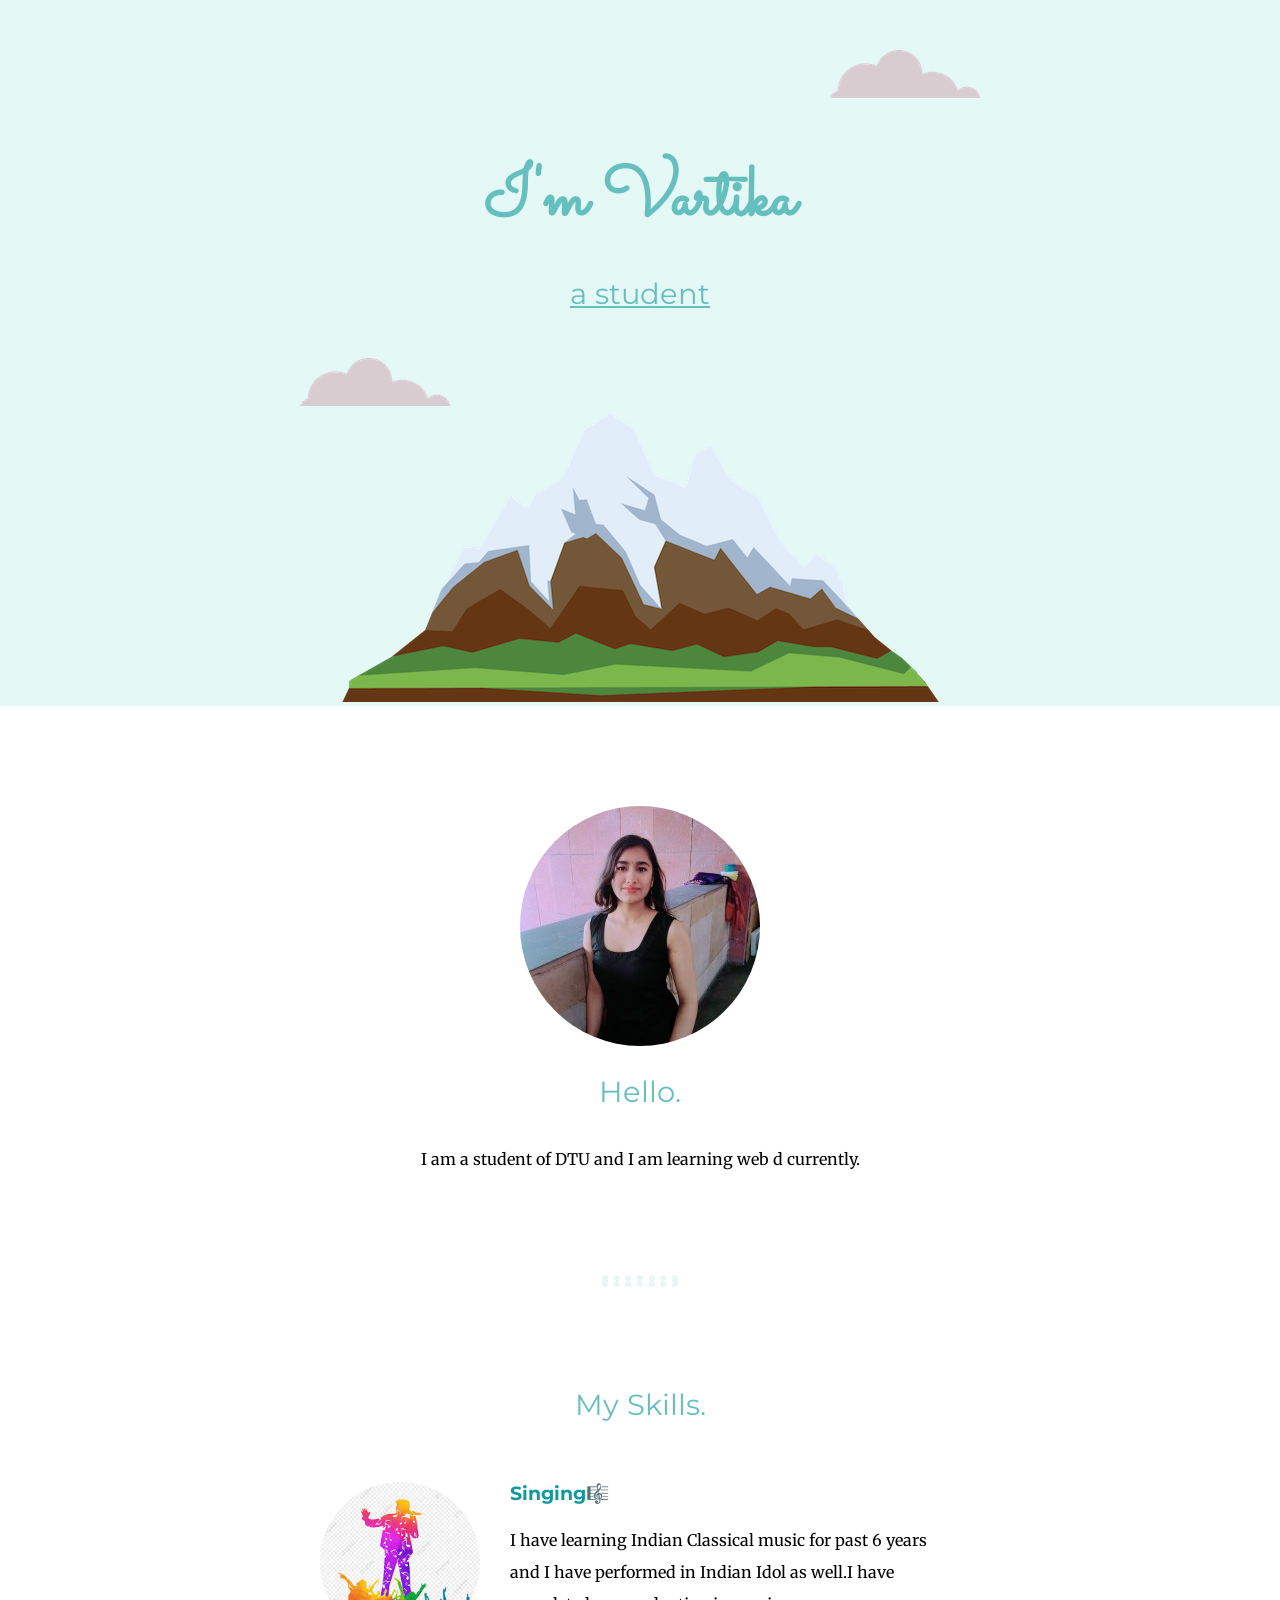
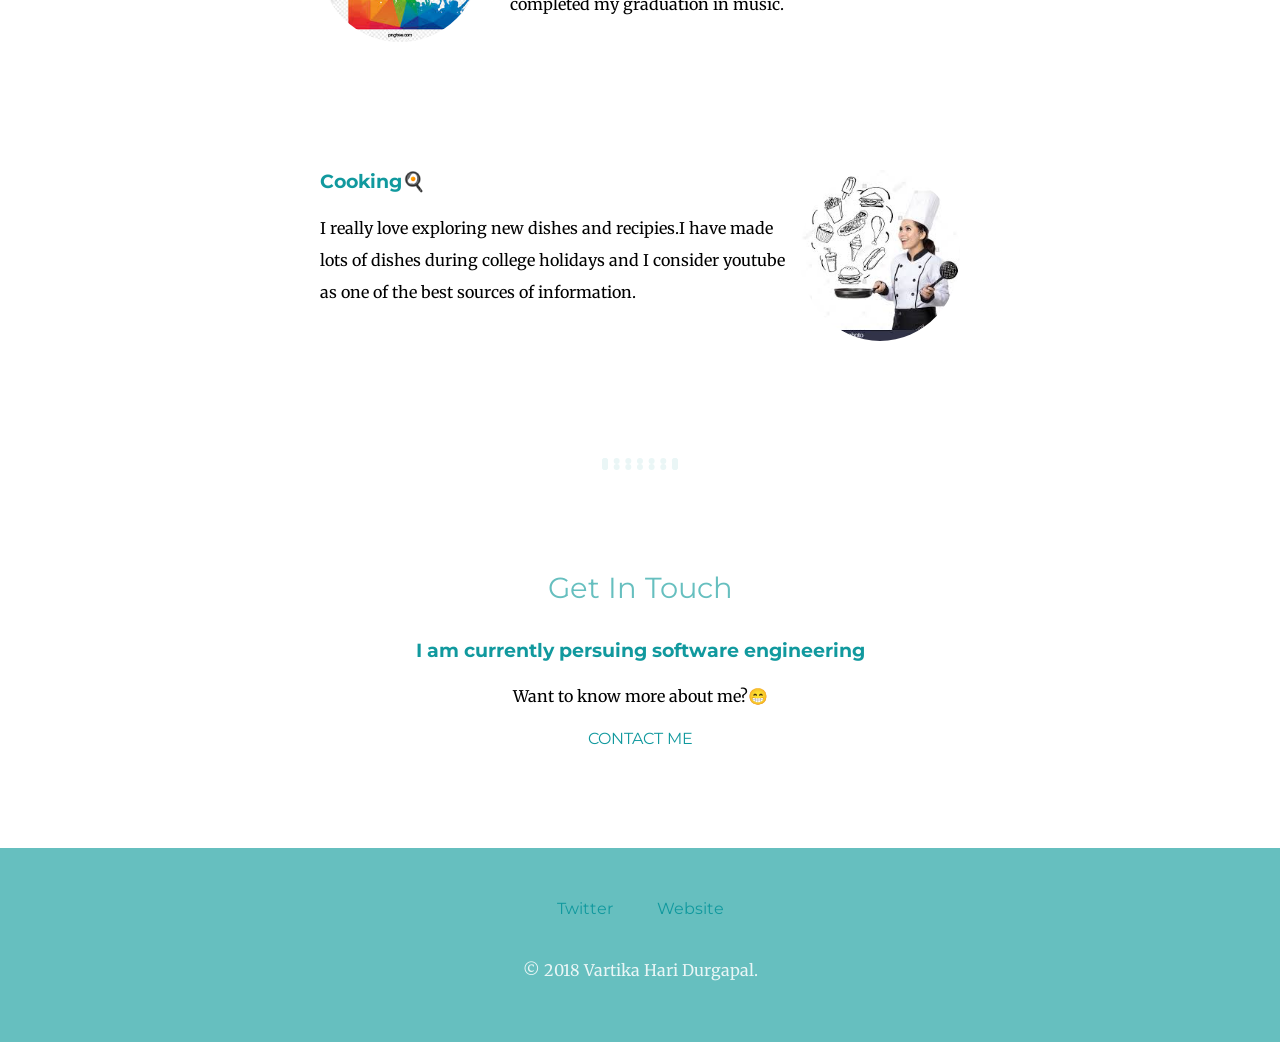
<file: index.html>
<!DOCTYPE html>
<html lang="en" dir="ltr">
  <head>
    <meta charset="utf-8">
    <title>Vartika's website💕</title>
    <link rel="stylesheet" href="css/style.css">
    <link rel="icon" href="favicon.ico">
    <link href="https://fonts.googleapis.com/css2?family=Merriweather:ital,wght@1,300&family=Montserrat&family=Sacramento&display=swap" rel="stylesheet">
    <link
    rel="stylesheet"
    href="https://cdnjs.cloudflare.com/ajax/libs/animate.css/4.0.0/animate.min.css"
  />
  </head>
  <body>
      <div class="top">
        <img class="top_cloud animate__animated animate__slideInRight" src="images/cloud.png" alt="cloud.png">
        <h1 class="animate__animated animate__fadeInDownBig"> I'm Vartika</h1>
        <h2 class="pro animate__animated animate__fadeIn"> a student</h2>
        <img class="bottom_cloud animate__animated animate__slideInLeft" src="images/cloud.png" alt="cloud.png">
        <img  src="images/mountain.png" alt="mountain.png">
      </div>
    <div class="middle">
      <div class="profile">
        <img class="image" src="images/vartika.jpg" alt="me">
        <h2>Hello.</h2>
        <p class="intro">I am a student of DTU and I am learning web d currently.</p>
      </div>
      <hr>
      <div class="skills">
        <h2>My Skills.</h2>
        <div class="skill-row">
          <img class="image1" src="[data-uri]" alt="song">
          <h3>Singing🎼</h3>
          <p class="sing">I have learning Indian Classical music for past 6 years and I have performed in Indian Idol as well.I have completed my graduation in music.</p>
        </div>
        <div class="skill-row">
          <img class="image2" src="[data-uri]" alt="cook">
          <h3>Cooking🍳</h3>
          <p class="cook">I really love exploring new dishes and recipies.I have made lots of dishes during college holidays and I consider youtube as one of the best sources of information. </p>
        </div>
      </div>
      <hr>
      <div class="contact-me">
        <h2>Get In Touch</h2>
        <h3>I am currently persuing software engineering</h3>
        <p>Want to know more about me?😁</p>
        <a class="button" href="mailto:vartika12durgapal@gmail.com">CONTACT ME</a>
      </div>

    </div>
    <div class="bottom">
      <a class="footer-link" href="https://twitter.com/">Twitter</a>
      <a class="footer-link" href="https://www.appbrewery.co/">Website</a>
      <p class="copyright">© 2018 Vartika Hari Durgapal.</p>

    </div>

  </body>
</html>
</file>
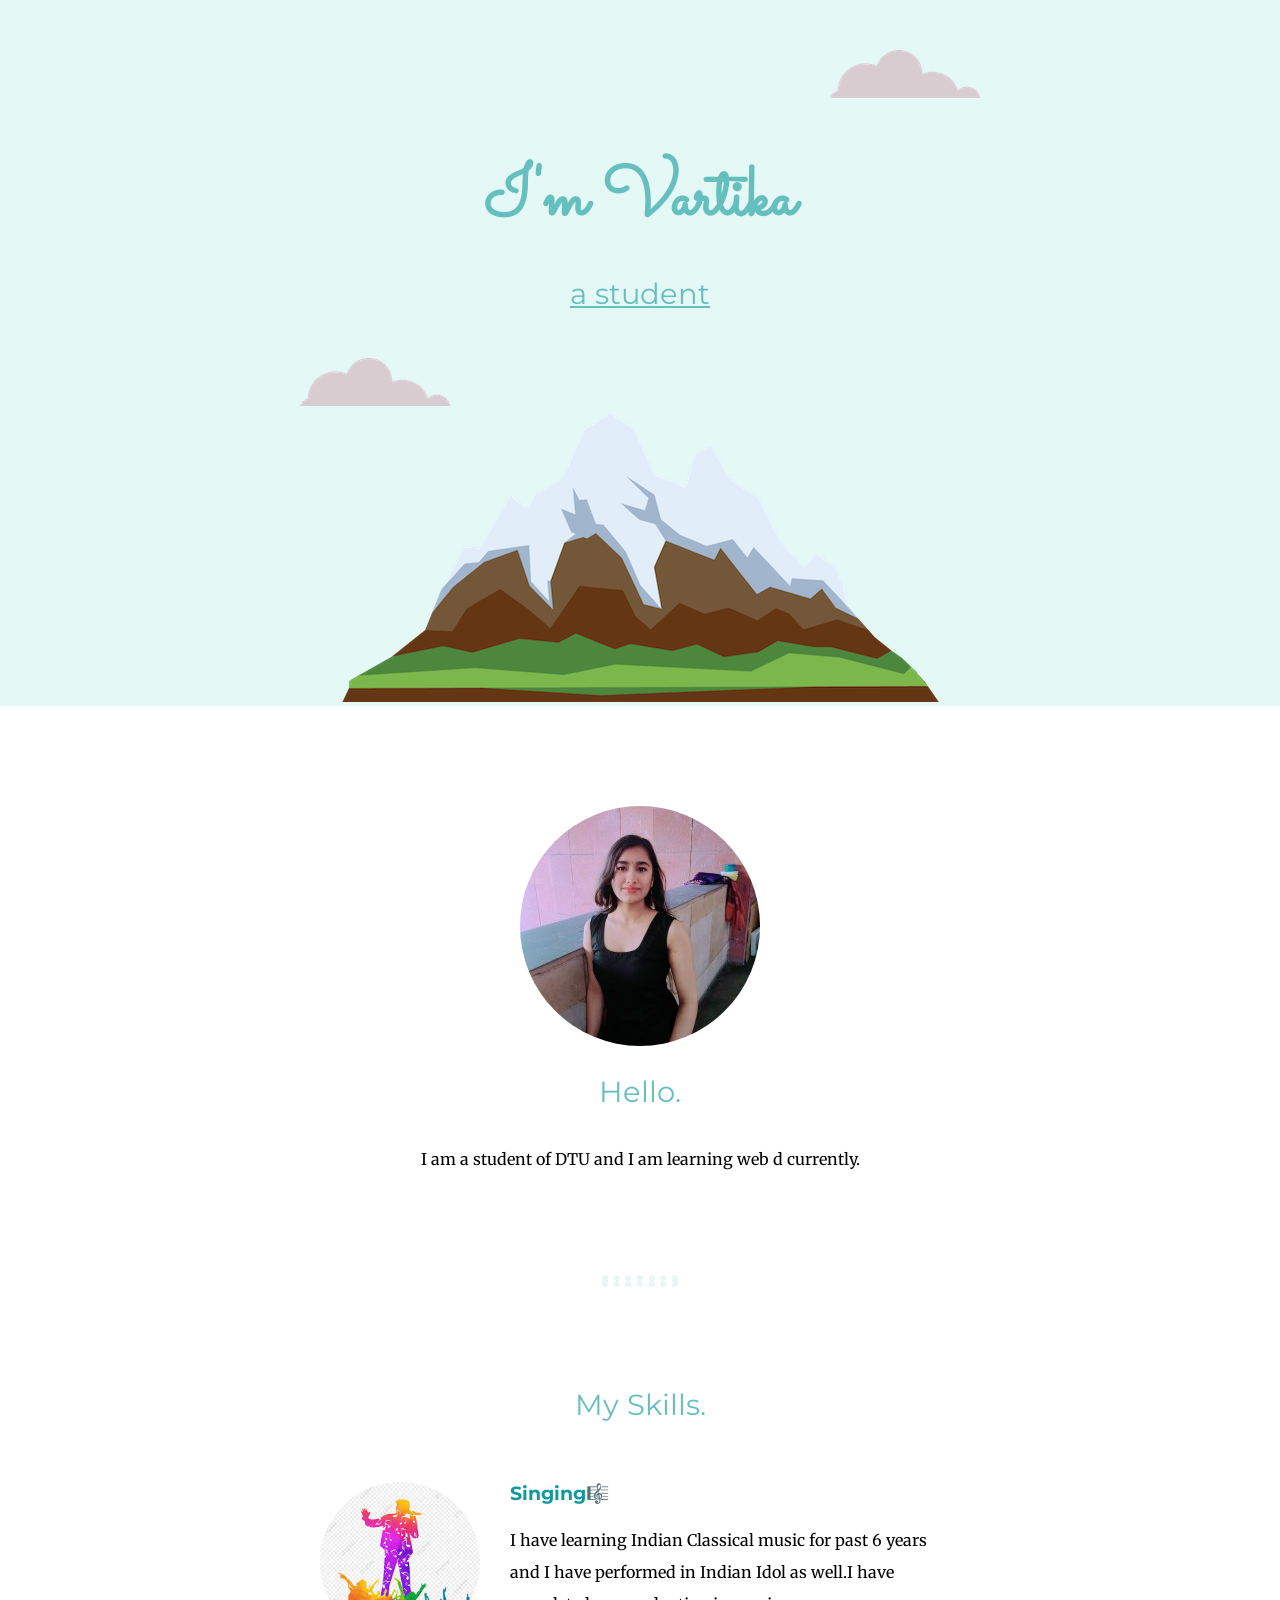
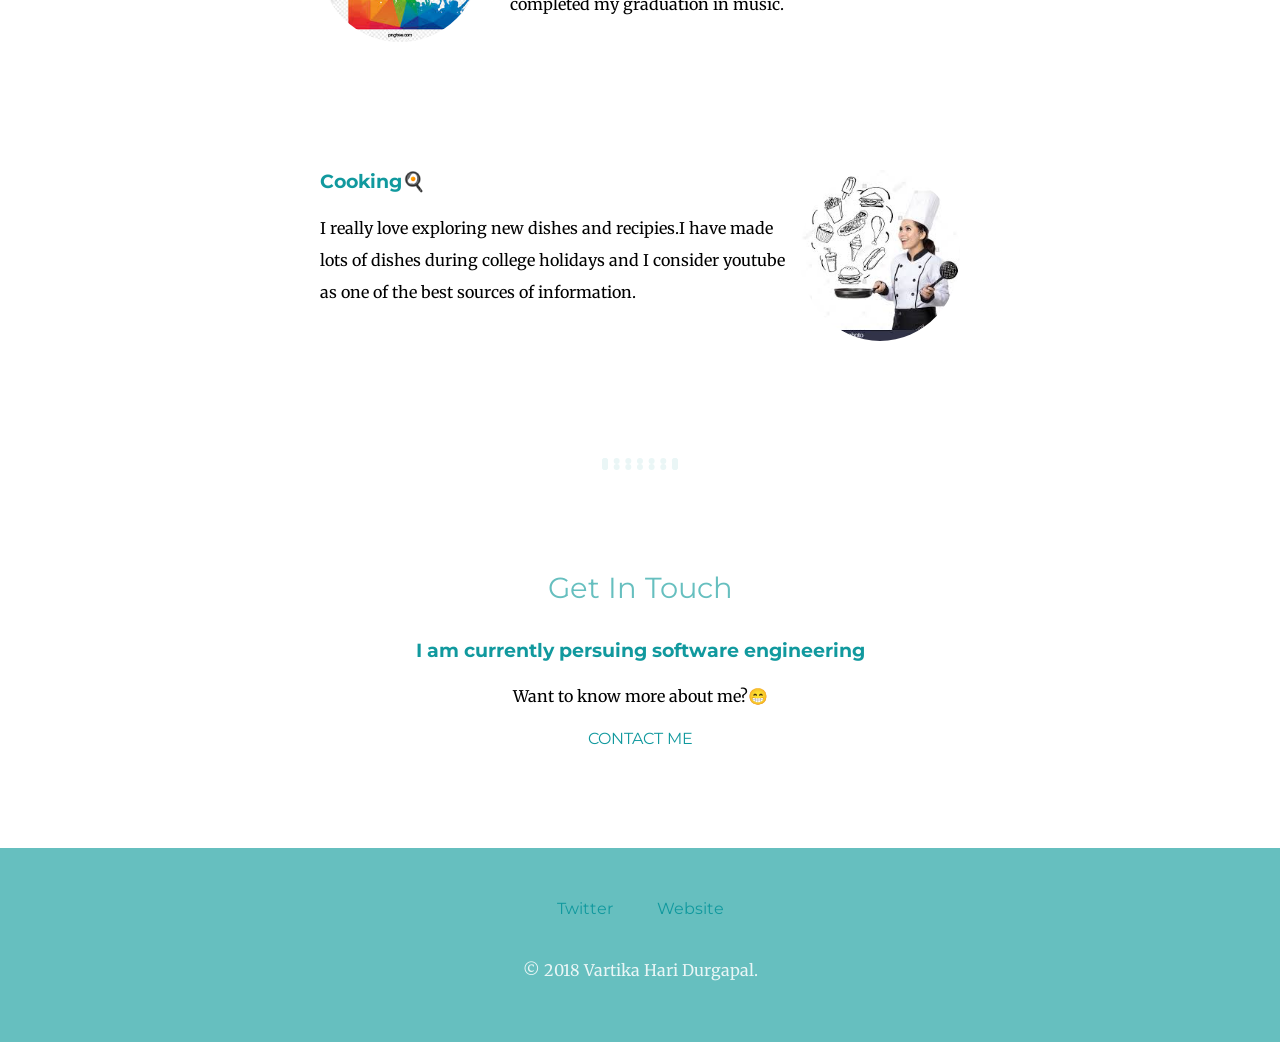
<file: index2.html>
<!DOCTYPE html>
<html lang="en" dir="ltr">
  <head>
    <meta charset="utf-8">
    <title>Vartika's website💕</title>
    <link rel="stylesheet" href="css/styles2.css">
    <link rel="icon" href="favicon.ico">
    <link href="https://fonts.googleapis.com/css2?family=Merriweather:ital,wght@1,300&family=Montserrat&family=Sacramento&display=swap" rel="stylesheet">
    <link
    rel="stylesheet"
    href="https://cdnjs.cloudflare.com/ajax/libs/animate.css/4.0.0/animate.min.css"
  />
  </head>
  <body>
      <div class="top">
        <img class="top_cloud animate__animated animate__slideInRight" src="images/cloud.png" alt="cloud.png">
        <h1 class="animate__animated animate__fadeInDownBig"> I'm Vartika</h1>
        <h2 class="pro animate__animated animate__fadeIn"> a student</h2>
        <img class="bottom_cloud animate__animated animate__slideInLeft" src="images/cloud.png" alt="cloud.png">
        <img  src="images/mountain.png" alt="mountain.png">
      </div>
    <div class="middle">
      <div class="profile">
        <img class="image" src="images/vartika.jpg" alt="me">
        <h2>Hello.</h2>
        <p class="intro">I am a student of DTU and I am learning web d currently.</p>
      </div>
      <hr>
      <div class="skills">
        <h2>My Skills.</h2>
        <div class="skill-row">
          <img class="image1" src="[data-uri]" alt="song">
          <h3>Singing🎼</h3>
          <p class="sing">I have learning Indian Classical music for past 6 years and I have performed in Indian Idol as well.I have completed my graduation in music.</p>
        </div>
        <div class="skill-row">
          <img class="image2" src="[data-uri]" alt="cook">
          <h3>Cooking🍳</h3>
          <p class="cook">I really love exploring new dishes and recipies.I have made lots of dishes during college holidays and I consider youtube as one of the best sources of information. </p>
        </div>
      </div>
      <hr>
      <div class="contact-me">
        <h2>Get In Touch</h2>
        <h3>I am currently persuing software engineering</h3>
        <p>Want to know more about me?😁</p>
        <a class="button" href="mailto:vartika12durgapal@gmail.com">CONTACT ME</a>
      </div>

    </div>
    <div class="bottom">
      <a class="footer-link" href="https://twitter.com/">Twitter</a>
      <a class="footer-link" href="https://www.appbrewery.co/">Website</a>
      <p class="copyright">© 2018 Vartika Hari Durgapal.</p>

    </div>

  </body>
</html>
</file>
<file: css/style.css>
body{
  color: black;
  margin: 0;
  text-align: center;
  font-family: 'Merriweather', serif;
}
.animate__animated.animate__slideInLeft {
  --animate-duration: 4s;
}
.animate__animated.animate__slideInRight {
  --animate-duration: 4s;
}
.top{
  background-color: #E4F9F5;
  position: relative;
  padding-top: 100px;
}

h1{
  margin:50px auto 0 auto;
  font-family: 'Sacramento', cursive;
  color: #66BFBF;
  font-size: 70.25px;

}
h2{
  font-family: 'Montserrat', sans-serif;
  color: #66BFBF;
  font-weight: normal;
  font-size: 29px;
  padding-bottom: 10px;
}
h3{
  color: #11999E;
  font-family: 'Montserrat', sans-serif;
}
a{
  color: #11999E;
  font-family: 'Montserrat', sans-serif;
  margin: 10px 20px;
  text-decoration: none;
}
a:hover{
  color: #EAF6F6;
}
.bottom_cloud{
  position: absolute;
  left: 300px;
  bottom: 300px;
}
.middle{
  margin: 100px 0 100px 0;

}
.bottom{
  background-color: #66BFBF;
  padding: 50px 0 20px 0;

}
.top_cloud{
  position: absolute;
  top: 50px;
  right:300px;
}
.image{
  border-radius: 100%;
}
.skill-row{
  width: 50%;
  text-align: left;
  margin:0 auto 0 auto;
  margin-top: 50px;
  margin-bottom:150px;
}
p{
  line-height: 2;
}
.image1{
  border-radius: 100%;
  width: 25%;
  float: left;
  margin-right: 30px;

}
.image2{
  border-radius: 100%;
  width: 25%;
  float: right;
}
.sing{
  clear:bottom;
}
.cook{
  clear:bottom;
}
.pro{
  text-decoration: underline;
}
hr{
  border: dotted;
  color: #EAF6F6;
  border-width: 6px;
  width: 5%;
  margin: 100px auto 100px auto;
}
.button{
   background: #11CDD4;
   background-image: -webkit-linear-gradient(top, #11CDD4, #11999E);
   background-image: -moz-linear-gradient(top, #11CDD4, #11999E);
   background-image: -ms-linear-gradient(top, #11CDD4, #11999E);
   background-image: -o-linear-gradient(top, #11CDD4, #11999E);
   background-image: linear-gradient(to bottom, #11CDD4, #11999E);
   -webkit-border-radius: 20px;
   -moz-border-radius: 20px;
   border-radius: 20px;
   color: #FFFFFF;
   font-family: 'Montserrat', sans-serif;
   font-size: 31px;
   font-weight: 300;
   padding: 27px;
   box-shadow: 1px 1px 20px 0px #000000;
   -webkit-box-shadow: 1px 1px 20px 0px #000000;
   -moz-box-shadow: 1px 1px 20px 0px #000000;
   text-shadow: 1px 1px 20px #000000;
   border: solid #337FED 1px;
   text-decoration: none;
   display: inline-block;
   cursor: pointer;
   text-align: center;
}

.button:hover {
   border: solid #337FED 1px;
   background: #30E3CB;
   background-image: -webkit-linear-gradient(top, #30E3CB, #2BC4AD);
   background-image: -moz-linear-gradient(top, #30E3CB, #2BC4AD);
   background-image: -ms-linear-gradient(top, #30E3CB, #2BC4AD);
   background-image: -o-linear-gradient(top, #30E3CB, #2BC4AD);
   background-image: linear-gradient(to bottom, #30E3CB, #2BC4AD);
   -webkit-border-radius: 20px;
   -moz-border-radius: 20px;
   border-radius: 20px;
   text-decoration: none;
}
.copyright{
  color: #EAF6F6;
  padding: 20px;
}
</file>
<file: css/styles2.css>
body{
  color: black;
  margin: 0;
  text-align: center;
  font-family: 'Merriweather', serif;
}
.animate__animated.animate__slideInLeft {
  --animate-duration: 4s;
}
.animate__animated.animate__slideInRight {
  --animate-duration: 4s;
}
.top{
  background-color: #E4F9F5;
  position: relative;
  padding-top: 100px;
}

h1{
  margin:50px auto 0 auto;
  font-family: 'Sacramento', cursive;
  color: #66BFBF;
  font-size: 70.25px;

}
h2{
  font-family: 'Montserrat', sans-serif;
  color: #66BFBF;
  font-weight: normal;
  font-size: 29px;
  padding-bottom: 10px;
}
h3{
  color: #11999E;
  font-family: 'Montserrat', sans-serif;
}
a{
  color: #11999E;
  font-family: 'Montserrat', sans-serif;
  margin: 10px 20px;
  text-decoration: none;
}
a:hover{
  color: #EAF6F6;
}
.bottom_cloud{
  position: absolute;
  left: 300px;
  bottom: 300px;
}
.middle{
  margin: 100px 0 100px 0;

}
.bottom{
  background-color: #66BFBF;
  padding: 50px 0 20px 0;

}
.top_cloud{
  position: absolute;
  top: 50px;
  right:300px;
}
.image{
  border-radius: 100%;
}
.skill-row{
  width: 50%;
  text-align: left;
  margin:0 auto 0 auto;
  margin-top: 50px;
  margin-bottom:150px;
}
p{
  line-height: 2;
}
.image1{
  border-radius: 100%;
  width: 25%;
  float: left;
  margin-right: 30px;

}
.image2{
  border-radius: 100%;
  width: 25%;
  float: right;
}
.sing{
  clear:bottom;
}
.cook{
  clear:bottom;
}
.pro{
  text-decoration: underline;
}
hr{
  border: dotted;
  color: #EAF6F6;
  border-width: 6px;
  width: 5%;
  margin: 100px auto 100px auto;
}
.button{
   background: #11CDD4;
   background-image: -webkit-linear-gradient(top, #11CDD4, #11999E);
   background-image: -moz-linear-gradient(top, #11CDD4, #11999E);
   background-image: -ms-linear-gradient(top, #11CDD4, #11999E);
   background-image: -o-linear-gradient(top, #11CDD4, #11999E);
   background-image: linear-gradient(to bottom, #11CDD4, #11999E);
   -webkit-border-radius: 20px;
   -moz-border-radius: 20px;
   border-radius: 20px;
   color: #FFFFFF;
   font-family: 'Montserrat', sans-serif;
   font-size: 31px;
   font-weight: 300;
   padding: 27px;
   box-shadow: 1px 1px 20px 0px #000000;
   -webkit-box-shadow: 1px 1px 20px 0px #000000;
   -moz-box-shadow: 1px 1px 20px 0px #000000;
   text-shadow: 1px 1px 20px #000000;
   border: solid #337FED 1px;
   text-decoration: none;
   display: inline-block;
   cursor: pointer;
   text-align: center;
}

.button:hover {
   border: solid #337FED 1px;
   background: #30E3CB;
   background-image: -webkit-linear-gradient(top, #30E3CB, #2BC4AD);
   background-image: -moz-linear-gradient(top, #30E3CB, #2BC4AD);
   background-image: -ms-linear-gradient(top, #30E3CB, #2BC4AD);
   background-image: -o-linear-gradient(top, #30E3CB, #2BC4AD);
   background-image: linear-gradient(to bottom, #30E3CB, #2BC4AD);
   -webkit-border-radius: 20px;
   -moz-border-radius: 20px;
   border-radius: 20px;
   text-decoration: none;
}
.copyright{
  color: #EAF6F6;
  padding: 20px;
}
</file>
